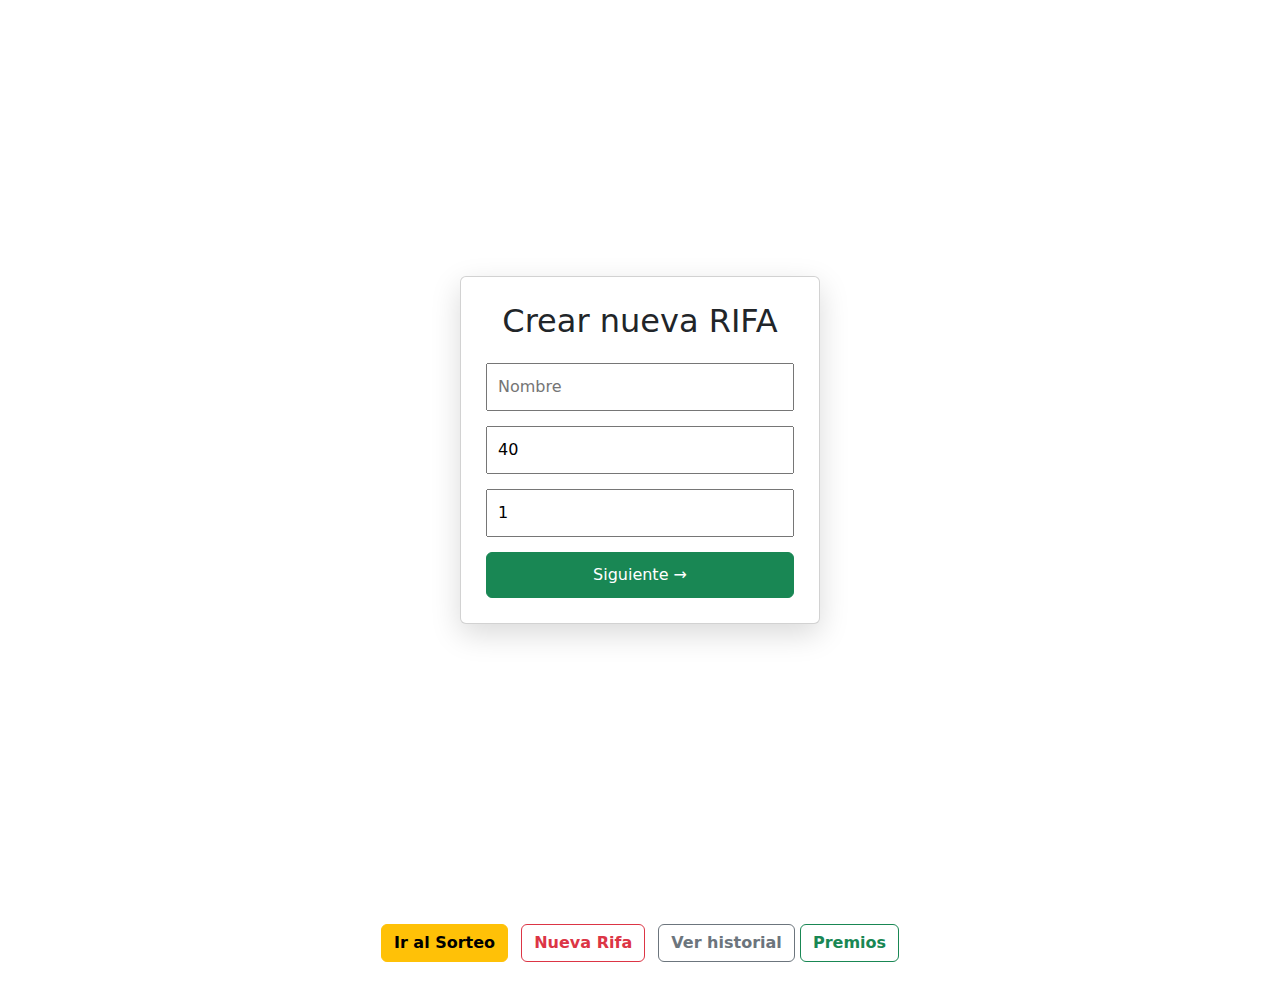
<file: index.html>
<!DOCTYPE html>
<html lang="es">

<head>
  <meta charset="UTF-8">
  <title>Rifa actual</title>

  <!-- CSS -->
  <link rel="stylesheet" href="style.css">

  <!-- Bootstrap -->
  <link href="https://cdn.jsdelivr.net/npm/bootstrap@5.3.3/dist/css/bootstrap.min.css" rel="stylesheet">
</head>

<body>
  <!-- Configuracion -->
  <div id="configuracion" class="pantalla">
    <form id="formRifa" class="card">

      <!-- PASO 1 -->
      <div class="paso activo" data-paso="1">
        <h2>Crear nueva RIFA</h2>

        <input type="text" id="nombreRifa" placeholder="Nombre" required>
        <input type="number" id="totalNumeros" placeholder="Cantidad de numeros" value="40" required>
        <input type="number" id="cantidadGanadores" placeholder="Ganadores" value="1" required>

        <button type="button" class="btn btn-success" id="btnPaso2">
          Siguiente →
        </button>
      </div>

      <!-- PASO 2 -->
      <div class="paso oculto" data-paso="2">
        <h2>🎁 Premios</h2>

        <div id="premiosContainer" class="d-flex flex-column gap-2">
          <div class="premio-item">
            <input type="text" class="form-control mb-1 premio-nombre" placeholder="Nombre del premio">
            <input type="file" class="form-control premio-imagen" accept="image/*">
          </div>
        </div>

        <button type="button" class="btn btn-outline-success mt-2" id="agregarPremio">
          Agregar otro premio
        </button>

        <div class="d-flex justify-content-between mt-3">
          <button type="button" class="btn btn-secondary" id="btnVolver1">
            ← Atrás
          </button>
          <button type="button" class="btn btn-success" id="btnPaso3">
            Siguiente →
          </button>
        </div>
      </div>

      <!-- PASO 3 -->
      <div class="paso oculto" data-paso="3">
        <h2>✅ Confirmar rifa</h2>

        <p><strong>Nombre:</strong> <span id="resumenNombre"></span></p>
        <p><strong>Números:</strong> <span id="resumenTotal"></span></p>
        <p><strong>Ganadores:</strong> <span id="resumenGanadores"></span></p>

        <div class="d-flex justify-content-between mt-3">
          <button type="button" class="btn btn-secondary" id="btnVolver2">
            ← Atrás
          </button>
          <button type="submit" class="btn btn-success">
            Crear Rifa 🎉
          </button>
        </div>
      </div>
  </div>

  </form>

  <!-- Pagina Inicial -->
  <div id="seccionTablero" class="oculto container py-4">
    <h1 id="tituloRifa" class="text-center my-4 fw-bold display-5 text-success"></h1>

    <div class="row mt-4">

      <!-- Tablero -->
      <div class="col-md-8">
        <div class="tablero" id="tablero"></div>
      </div>

      <!-- Numeros comprados -->
      <div class="col-md-4">
        <div class="card shadow-sm">
          <div class="card-header fw-bold text-center">
            Compradores
          </div>

          <div class="card-body p-0 compradores-scroll">
            <ul id="listaCompradores" class="list-group list-group-flush"></ul>
          </div>
        </div>

        <!-- Detalle Compradores -->
        <div class="card mt-3 d-none" id="detalleComprador">
          <div class="card-header fw-bold text-center">
            <h5 id="detalleNombre"></h5>
          </div>
          <div class="card-body">
            <p id="detalleNumeros"></p>
            <p id="detalleMonto"></p>
            <p id="detallePromo"></p>
          </div>
        </div>
      </div>

    </div>
  </div>

  <!-- Botones -->
  <div class="text-center my-4">
    <button class="btn btn-warning fw-bold me-2" onclick="location.href='Sorteo/sorteo.html'">Ir al
      Sorteo</button>
    <button id="nuevaRifa" class="btn btn-outline-danger fw-bold me-2">Nueva Rifa</button>
    <button class="btn btn-outline-secondary fw-bold" onclick="location.href='Historial/historial.html'">Ver
      historial</button>
    <button class="btn btn-outline-success fw-bold" onclick="location.href='Premios/premio.html'">Premios</button>
  </div>

  <!-- Comprador -->
  <div class="modal fade" id="modalComprador" tabindex="-1">
    <div class="modal-dialog modal-dialog-centered">
      <div class="modal-content">

        <div class="modal-header">
          <h5 class="modal-title">Agregar comprador</h5>
          <button type="button" class="btn-close" data-bs-dismiss="modal"></button>
        </div>

        <div class="modal-body">
          <input type="hidden" id="numeroSeleccionado">

          <div class="mb-3">
            <label class="form-label">Nombre</label>
            <input type="text" id="inputNombre" class="form-control" required>
          </div>

          <div class="mb-3">
            <label class="form-label">Apodo (opcional)</label>
            <input type="text" id="inputApodo" class="form-control">
          </div>

          <div class="mb-3">
            <label class="form-label">Monto ($)</label>
            <input type="number" id="inputMonto" class="form-control">
          </div>

          <div class="form-check">
            <input class="form-check-input" type="checkbox" id="inputPromo">
            <label class="form-check-label">Promo aplicada</label>
          </div>
        </div>

        <div class="modal-footer">
          <button class="btn btn-secondary" data-bs-dismiss="modal">Cancelar</button>
          <button class="btn btn-success" id="guardarComprador">Guardar</button>
        </div>

      </div>
    </div>
  </div>

  <!-- JS -->
  <script src="https://cdn.jsdelivr.net/npm/bootstrap@5.3.3/dist/js/bootstrap.bundle.min.js"></script>
  <script src="script.js"></script>
</body>
</html>
</file>
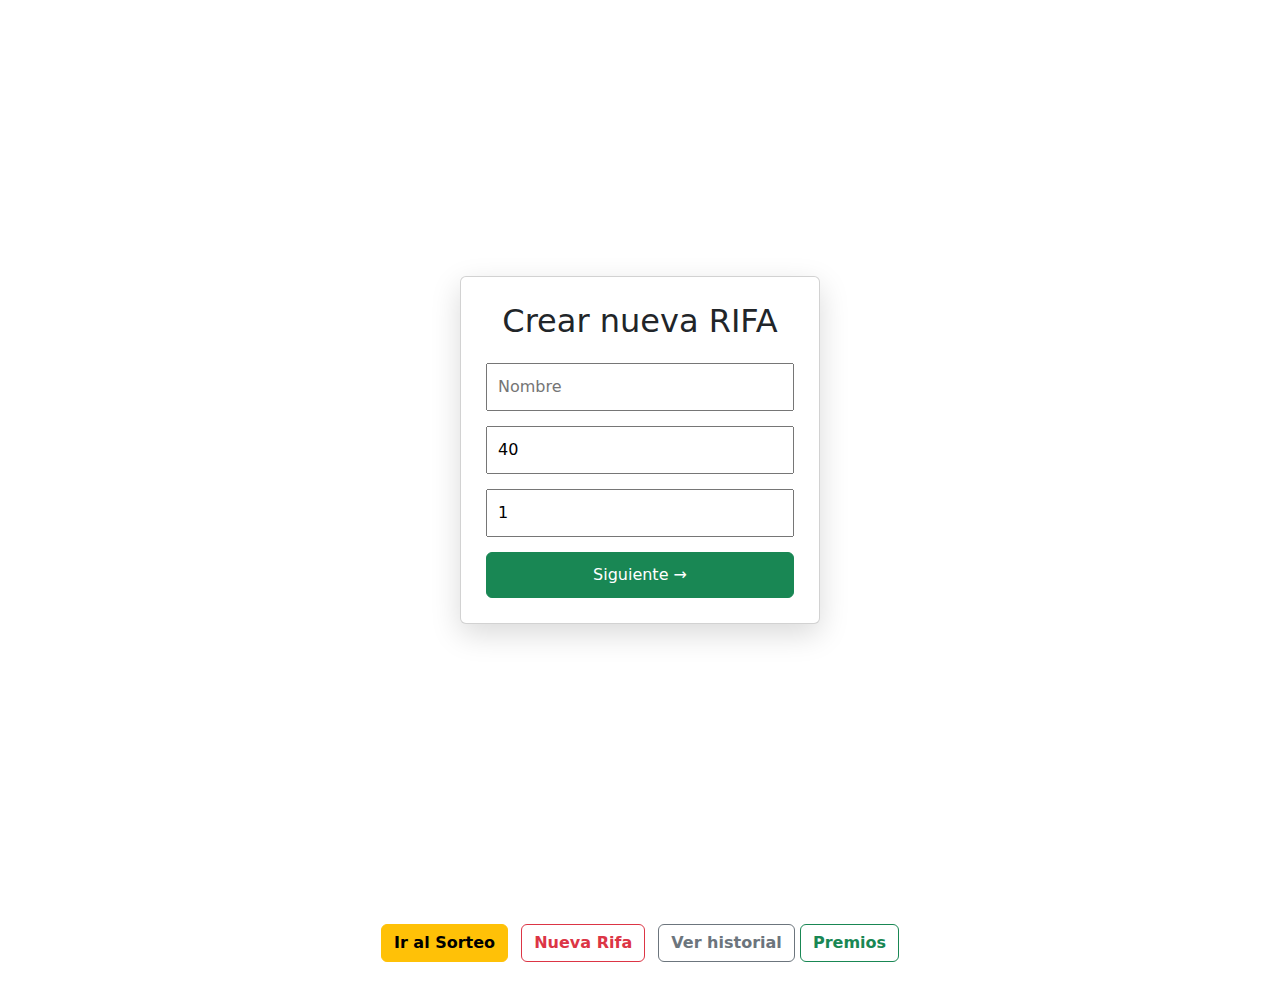
<file: Tablero/index.html>
<!DOCTYPE html>
<html lang="es">

<head>
  <meta charset="UTF-8">
  <title>Rifa actual</title>

  <!-- CSS -->
  <link rel="stylesheet" href="style.css">

  <!-- Bootstrap -->
  <link href="https://cdn.jsdelivr.net/npm/bootstrap@5.3.3/dist/css/bootstrap.min.css" rel="stylesheet">
</head>

<body>
  <!-- Configuracion -->
  <div id="configuracion" class="pantalla">
    <form id="formRifa" class="card">

      <!-- PASO 1 -->
      <div class="paso activo" data-paso="1">
        <h2>Crear nueva RIFA</h2>

        <input type="text" id="nombreRifa" placeholder="Nombre" required>
        <input type="number" id="totalNumeros" placeholder="Cantidad de numeros" value="40" required>
        <input type="number" id="cantidadGanadores" placeholder="Ganadores" value="1" required>

        <button type="button" class="btn btn-success" id="btnPaso2">
          Siguiente →
        </button>
      </div>

      <!-- PASO 2 -->
      <div class="paso oculto" data-paso="2">
        <h2>🎁 Premios</h2>

        <div id="premiosContainer" class="d-flex flex-column gap-2">
          <div class="premio-item">
            <input type="text" class="form-control mb-1 premio-nombre" placeholder="Nombre del premio">
            <input type="file" class="form-control premio-imagen" accept="image/*">
          </div>
        </div>

        <button type="button" class="btn btn-outline-success mt-2" id="agregarPremio">
          Agregar otro premio
        </button>

        <div class="d-flex justify-content-between mt-3">
          <button type="button" class="btn btn-secondary" id="btnVolver1">
            ← Atrás
          </button>
          <button type="button" class="btn btn-success" id="btnPaso3">
            Siguiente →
          </button>
        </div>
      </div>

      <!-- PASO 3 -->
      <div class="paso oculto" data-paso="3">
        <h2>✅ Confirmar rifa</h2>

        <p><strong>Nombre:</strong> <span id="resumenNombre"></span></p>
        <p><strong>Números:</strong> <span id="resumenTotal"></span></p>
        <p><strong>Ganadores:</strong> <span id="resumenGanadores"></span></p>

        <div class="d-flex justify-content-between mt-3">
          <button type="button" class="btn btn-secondary" id="btnVolver2">
            ← Atrás
          </button>
          <button type="submit" class="btn btn-success">
            Crear Rifa 🎉
          </button>
        </div>
      </div>
  </div>

  </form>

  <!-- Pagina Inicial -->
  <div id="seccionTablero" class="oculto container py-4">
    <h1 id="tituloRifa" class="text-center my-4 fw-bold display-5 text-success"></h1>

    <div class="row mt-4">

      <!-- Tablero -->
      <div class="col-md-8">
        <div class="tablero" id="tablero"></div>
      </div>

      <!-- Numeros comprados -->
      <div class="col-md-4">
        <div class="card shadow-sm">
          <div class="card-header fw-bold text-center">
            Compradores
          </div>

          <div class="card-body p-0 compradores-scroll">
            <ul id="listaCompradores" class="list-group list-group-flush"></ul>
          </div>
        </div>

        <!-- Detalle Compradores -->
        <div class="card mt-3 d-none" id="detalleComprador">
          <div class="card-header fw-bold text-center">
            <h5 id="detalleNombre"></h5>
          </div>
          <div class="card-body">
            <p id="detalleNumeros"></p>
            <p id="detalleMonto"></p>
            <p id="detallePromo"></p>
          </div>
        </div>
      </div>

    </div>
  </div>

  <!-- Botones -->
  <div class="text-center my-4">
    <button class="btn btn-warning fw-bold me-2" onclick="location.href='../Sorteo/sorteo.html'">Ir al
      Sorteo</button>
    <button id="nuevaRifa" class="btn btn-outline-danger fw-bold me-2">Nueva Rifa</button>
    <button class="btn btn-outline-secondary fw-bold" onclick="location.href='../Historial/historial.html'">Ver
      historial</button>
    <button class="btn btn-outline-success fw-bold" onclick="location.href='../Premios/premio.html'">Premios</button>
  </div>

  <!-- Comprador -->
  <div class="modal fade" id="modalComprador" tabindex="-1">
    <div class="modal-dialog modal-dialog-centered">
      <div class="modal-content">

        <div class="modal-header">
          <h5 class="modal-title">Agregar comprador</h5>
          <button type="button" class="btn-close" data-bs-dismiss="modal"></button>
        </div>

        <div class="modal-body">
          <input type="hidden" id="numeroSeleccionado">

          <div class="mb-3">
            <label class="form-label">Nombre</label>
            <input type="text" id="inputNombre" class="form-control" required>
          </div>

          <div class="mb-3">
            <label class="form-label">Apodo (opcional)</label>
            <input type="text" id="inputApodo" class="form-control">
          </div>

          <div class="mb-3">
            <label class="form-label">Monto ($)</label>
            <input type="number" id="inputMonto" class="form-control">
          </div>

          <div class="form-check">
            <input class="form-check-input" type="checkbox" id="inputPromo">
            <label class="form-check-label">Promo aplicada</label>
          </div>
        </div>

        <div class="modal-footer">
          <button class="btn btn-secondary" data-bs-dismiss="modal">Cancelar</button>
          <button class="btn btn-success" id="guardarComprador">Guardar</button>
        </div>

      </div>
    </div>
  </div>

  <!-- JS -->
  <script src="https://cdn.jsdelivr.net/npm/bootstrap@5.3.3/dist/js/bootstrap.bundle.min.js"></script>
  <script src="script.js"></script>
</body>
</html>
</file>
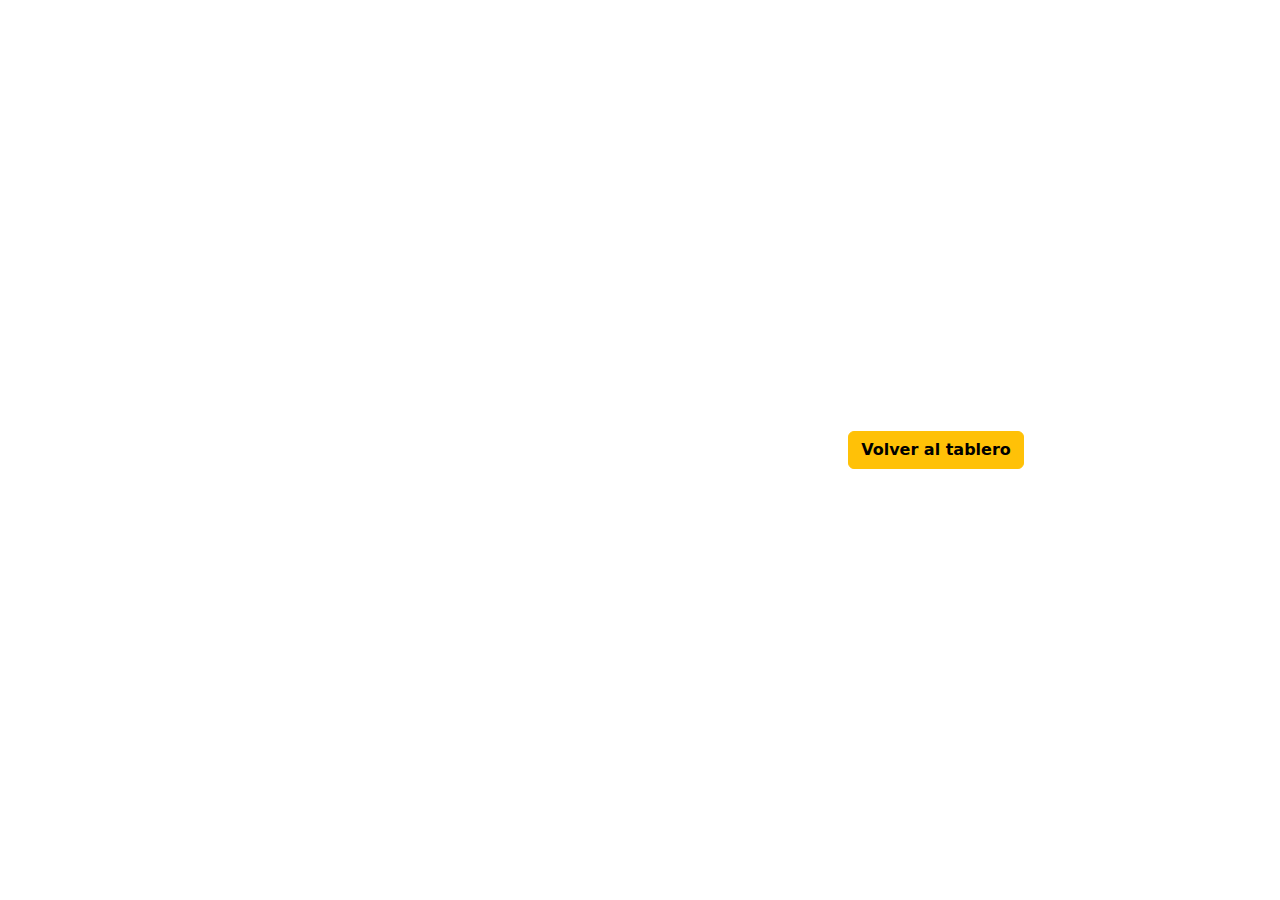
<file: Premios/premio.html>
<!DOCTYPE html>
<html lang="es">

<head>
    <meta charset="UTF-8">
    <meta name="viewport" content="width=device-width, initial-scale=1.0">
    <title>Premios</title>

    <!-- CSS -->
    <link rel="stylesheet" href="premio.css">

    <!-- Bootstrap -->
    <link href="https://cdn.jsdelivr.net/npm/bootstrap@5.3.3/dist/css/bootstrap.min.css" rel="stylesheet">
</head>

<body>
    <div id="carouselPremios" class="carousel slide" data-bs-ride="carousel">
        <div class="carousel-inner" id="carouselContenido"></div>

        <button class="carousel-control-prev" type="button" data-bs-target="#carouselPremios" data-bs-slide="prev">
            <span class="carousel-control-prev-icon"></span>
        </button>

        <button class="carousel-control-next" type="button" data-bs-target="#carouselPremios" data-bs-slide="next">
            <span class="carousel-control-next-icon"></span>
        </button>
    </div>

    <!-- Botones -->
    <button class="btn btn-warning fw-bold me-2" onclick="location.href='index.html'">
        Volver al tablero
    </button>
    <!-- JS -->
    <script src="https://cdn.jsdelivr.net/npm/bootstrap@5.3.3/dist/js/bootstrap.bundle.min.js"></script>
    <script src="premio.js"></script>

</body>

</html>
</file>
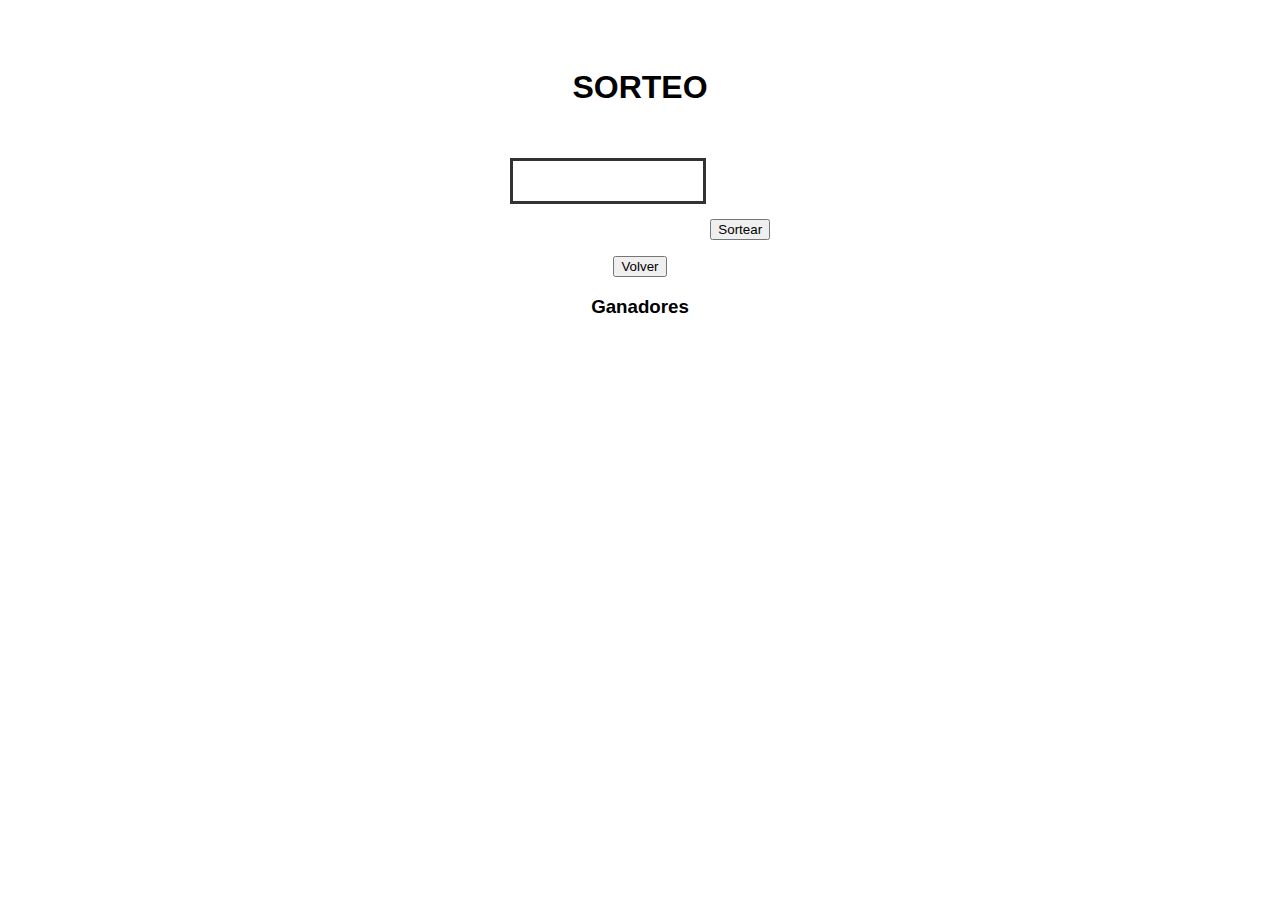
<file: Sorteo/sorteo.html>
<!DOCTYPE html>
<html lang="es">

<head>
  <meta charset="UTF-8">
  <meta name="viewport" content="width=device-width, initial-scale=1.0">
  <title>Sorteo</title>

  <link rel="stylesheet" href="sorteo.css">
</head>

<body>
  <h1>SORTEO</h1>
  <div id="bolillero"></div>
  <button id="sortear">Sortear</button>
  <ul id="conteo"></ul>

  <!-- Botones -->
  <button class="btn btn-warning fw-bold me-2" onclick="location.href='../index.html'">Volver</button>

  <h3>Ganadores</h3>
  <ul id="ganadores"></ul>

  <!-- JS -->
  <script src="https://cdn.jsdelivr.net/npm/bootstrap@5.3.3/dist/js/bootstrap.bundle.min.js"></script>
  <script src="sorteador.js"></script>
</body>

</html>
</file>
<file: style.css>
body {
  font-family: Arial, sans-serif;
  margin: 0;
  padding: 0;
}

.pantalla {
  height: 100vh;
  display: flex;
  justify-content: center;
  align-items: center;
}

.card {
  background: #f4f4f4;
  padding: 25px;
  border-radius: 12px;
  width: 380px;

  max-height: 85vh;
  overflow-y: auto;

  display: flex;
  flex-direction: column;
  gap: 15px;
}


.card h2 {
  text-align: center;
}

.card input,
.card button {
  padding: 10px;
  font-size: 16px;
}

#tablero {
  display: grid;
  grid-template-columns: repeat(auto-fill, minmax(55px, 1fr));
  gap: 10px;
  padding: 15px;
  max-width: 600px;
  margin: auto;
}

.numero {
  aspect-ratio: 1;
  border-radius: 12px;
  display: flex;
  align-items: center;
  justify-content: center;
  font-weight: bold;
  font-size: 1.1rem;
  user-select: none;
  transition: all 0.25s ease;
}

.numero:not(.vendido):not(.ganador):hover {
  background: #1f8f4d;
  color: white;
  cursor: pointer;
}

.numero.vendido {
  background: #c0392b;
  color: white;
  cursor: not-allowed;
  font-size: 1.5rem;
}

.numero.vendido::after {
  content: "✕";
  animation: pop 0.25s ease;
}

.numero.ganador {
  background: linear-gradient(135deg, #f1c40f, #f39c12);
  color: #3d2b00;
  font-size: 1.4rem;
  animation: ganadorPulse 1.2s infinite;
  box-shadow: 0 0 15px rgba(241, 196, 15, 0.9);
}

.compradores-scroll {
  max-height: 150px;
  overflow-y: auto;
}

.premios-scroll {
  flex: 1;
  min-height: 300px;
  overflow-y: auto;
  padding-right: 6px;
}

@keyframes ganadorPulse {
  0% {
    transform: scale(1);
  }

  50% {
    transform: scale(1.12);
  }

  100% {
    transform: scale(1);
  }
}

.tablero {
  background: #bae2c8;
  border-radius: 20px;
  padding: 20px;
}

#formRifa {
  width: 360px;
  box-shadow: 0 10px 30px rgba(0,0,0,.15);
  display: flex;
  flex-direction: column;
}

#formRifa button[type="submit"] {
  position: sticky;
  bottom: 0;
  background: #198754;
  color: white;
}

.premio-item {
  background: white;
  border-radius: 8px;
  padding: 10px;
  box-shadow: 0 2px 6px rgba(0,0,0,0.08);
}

.titulo-premios {
  position: sticky;
  top: 0;
  background: #f4f4f4;
  z-index: 1;
}

.paso {
  display: none;
}

.paso.activo {
  display: flex;
  flex-direction: column;
  gap: 15px;
}

.oculto {
  display: none;
}
</file>
<file: Tablero/style.css>
body {
  font-family: Arial, sans-serif;
  margin: 0;
  padding: 0;
}

.pantalla {
  height: 100vh;
  display: flex;
  justify-content: center;
  align-items: center;
}

.card {
  background: #f4f4f4;
  padding: 25px;
  border-radius: 12px;
  width: 380px;

  max-height: 85vh;
  overflow-y: auto;

  display: flex;
  flex-direction: column;
  gap: 15px;
}


.card h2 {
  text-align: center;
}

.card input,
.card button {
  padding: 10px;
  font-size: 16px;
}

#tablero {
  display: grid;
  grid-template-columns: repeat(auto-fill, minmax(55px, 1fr));
  gap: 10px;
  padding: 15px;
  max-width: 600px;
  margin: auto;
}

.numero {
  aspect-ratio: 1;
  border-radius: 12px;
  display: flex;
  align-items: center;
  justify-content: center;
  font-weight: bold;
  font-size: 1.1rem;
  user-select: none;
  transition: all 0.25s ease;
}

.numero:not(.vendido):not(.ganador):hover {
  background: #1f8f4d;
  color: white;
  cursor: pointer;
}

.numero.vendido {
  background: #c0392b;
  color: white;
  cursor: not-allowed;
  font-size: 1.5rem;
}

.numero.vendido::after {
  content: "✕";
  animation: pop 0.25s ease;
}

.numero.ganador {
  background: linear-gradient(135deg, #f1c40f, #f39c12);
  color: #3d2b00;
  font-size: 1.4rem;
  animation: ganadorPulse 1.2s infinite;
  box-shadow: 0 0 15px rgba(241, 196, 15, 0.9);
}

.compradores-scroll {
  max-height: 150px;
  overflow-y: auto;
}

.premios-scroll {
  flex: 1;
  min-height: 300px;
  overflow-y: auto;
  padding-right: 6px;
}

@keyframes ganadorPulse {
  0% {
    transform: scale(1);
  }

  50% {
    transform: scale(1.12);
  }

  100% {
    transform: scale(1);
  }
}

.tablero {
  background: #bae2c8;
  border-radius: 20px;
  padding: 20px;
}

#formRifa {
  width: 360px;
  box-shadow: 0 10px 30px rgba(0,0,0,.15);
  display: flex;
  flex-direction: column;
}

#formRifa button[type="submit"] {
  position: sticky;
  bottom: 0;
  background: #198754;
  color: white;
}

.premio-item {
  background: white;
  border-radius: 8px;
  padding: 10px;
  box-shadow: 0 2px 6px rgba(0,0,0,0.08);
}

.titulo-premios {
  position: sticky;
  top: 0;
  background: #f4f4f4;
  z-index: 1;
}

.paso {
  display: none;
}

.paso.activo {
  display: flex;
  flex-direction: column;
  gap: 15px;
}

.oculto {
  display: none;
}
</file>
<file: Premios/premio.css>
body {
  background: #f4f4f4;
  display: flex;
  justify-content: center;
  align-items: center;
  min-height: 100vh;
}

#carouselPremios {
  width: 100%;
  max-width: 600px;
}

.carousel-item {
  text-align: center;
}

.carousel-item img {
  max-height: 300px;
  object-fit: contain;
}
</file>
<file: Sorteo/sorteo.css>
body{
    font-family: Arial, sans-serif;
    text-align: center;
    padding: 40px;
}

#bolillero{
    font-size: 80px;
    margin: 30px 0;
    padding: 20px;
    border: 3px solid #333;
    display: inline-block;
    width: 150px;
}
</file>
